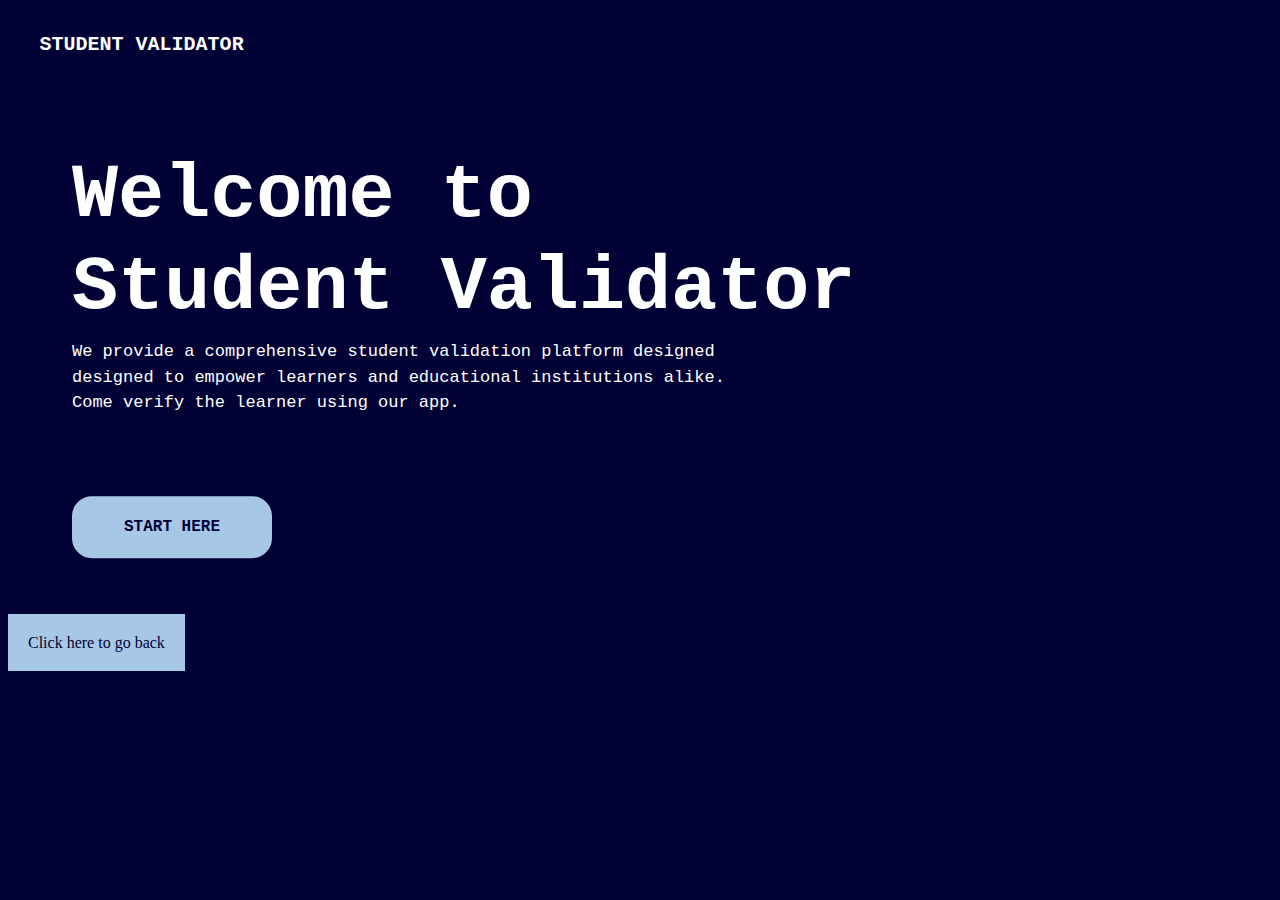
<file: STUDENT VALIDATOR/index.html>
<!DOCTYPE html>
<html lang="en">
  <head>
    <meta charset="UTF-8" />
    <meta name="viewport" content="width=device-width, initial-scale=1.0" />
    <meta http-equiv="X-UA-Compatible" content="ie=edge" />
    <title>Welcome! | Student Validator</title>
    <link rel="stylesheet" href="main.css" />
  </head>
  <body style="overflow-x: hidden">
    <div class="navbar">
      <a href="index.html"><h3>STUDENT VALIDATOR</h3></a>
    </div>
    <br />
    <div class="content">
      <h1 style="margin-bottom: 60px">
        <span
          >Welcome to <br />
          Student Validator</span
        ><br />
      </h1>
      <br />
      <p style="line-height: 1.5">
        We provide a comprehensive student validation platform designed<br />
        designed to empower learners and educational institutions alike.<br />
        Come verify the learner using our app.<br />
      </p>
      <br />
      <div class="b">
        <button type="button">
          <a href="validate.html">Start Here</a>
        </button>
      </div>
      <a
        href="../projects.html"
        style="
          font-family: metropolis;
          text-decoration: none;
          color: rgb(1, 1, 53);
          background-color: #a7c7e7;
          width: 20px;
          padding: 20px;
        "
      >
        Click here to go back
      </a>
    </div>
  </body>
</html>
</file>
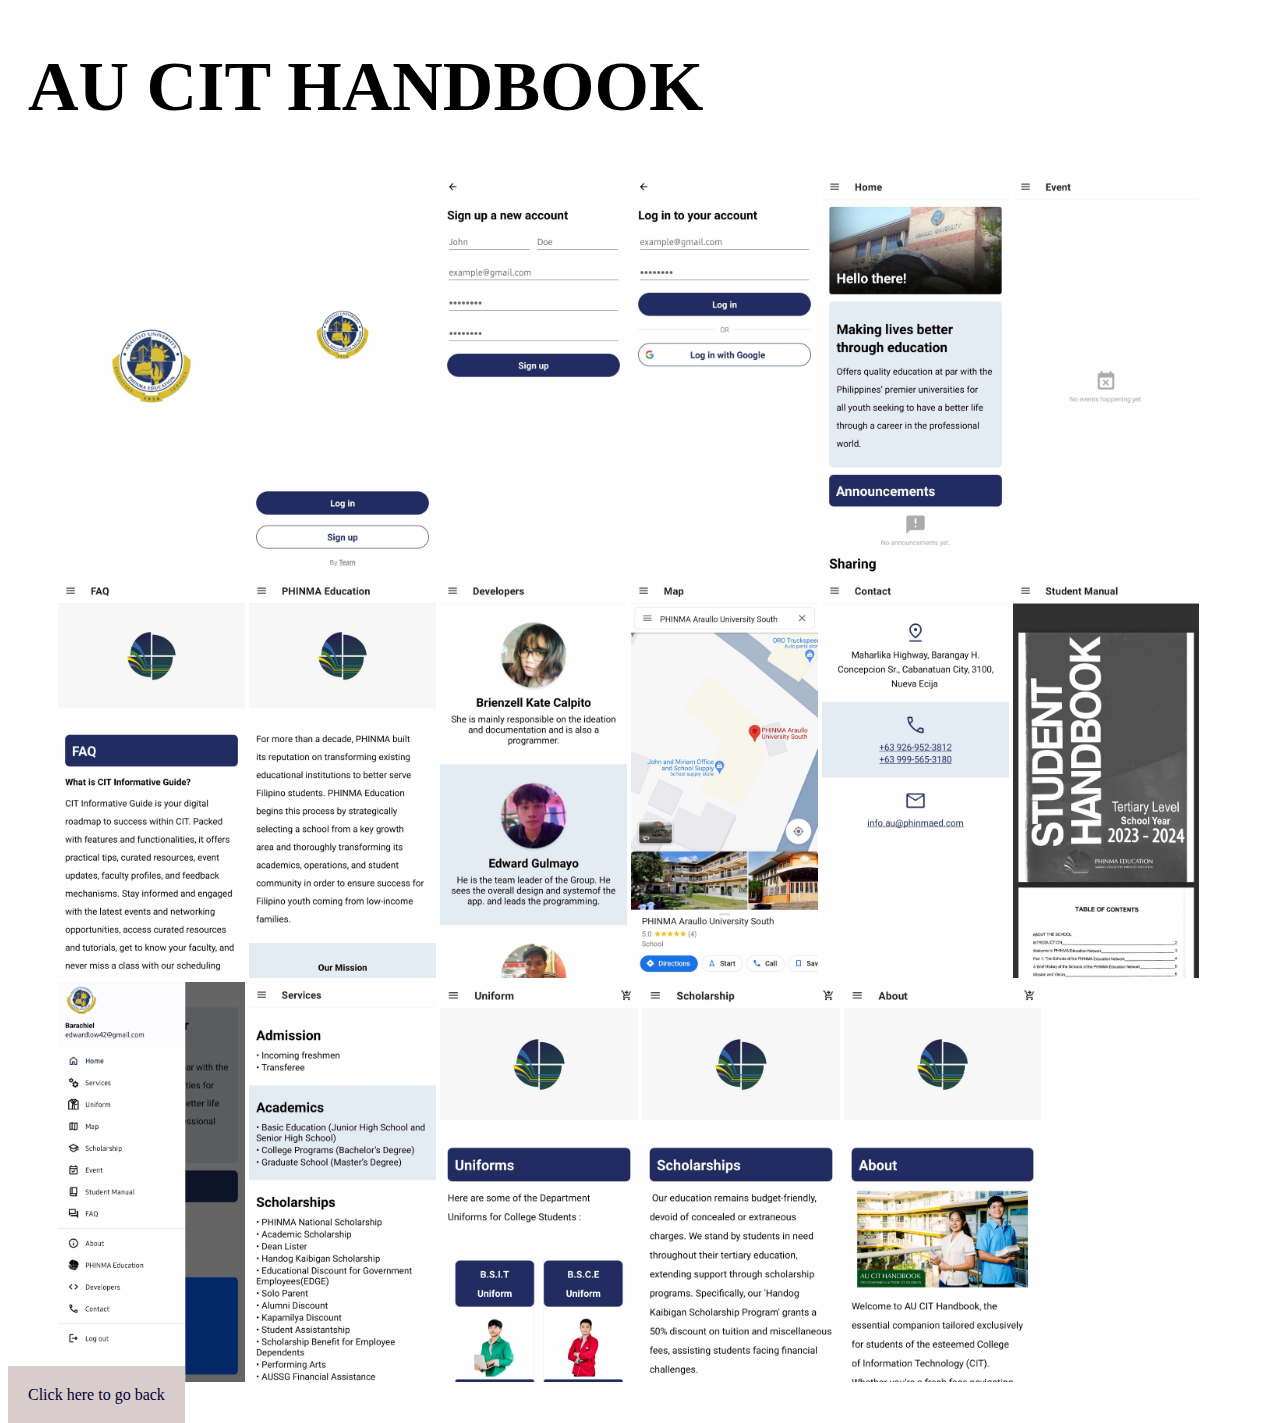
<file: AU CIT HANDBOOK/indexCIT.html>
<!DOCTYPE html>
<html lang="en">
  <head>
    <meta charset="UTF-8" />
    <meta name="viewport" content="width=device-width, initial-scale=1.0" />
    <title>Document</title>
  </head>
  <body>
    <h1
      style="
        font-family: metropolis;
        font-size: 70px;
        font-weight: bold;
        margin-left: 20px;
      "
    >
      AU CIT HANDBOOK
    </h1>
    <div class="body" style="align-items: center; margin-left: 50px">
      <img src="5.jpg" height="400px" width="auto" />
      <img src="1.jpg" height="400px" width="auto" />
      <img src="2.jpg" height="400px" width="auto" />
      <img src="3.jpg" height="400px" width="auto" />
      <img src="4.jpg" height="400px" width="auto" />
      <img src="6.jpg" height="400px" width="auto" />
      <img src="7.jpg" height="400px" width="auto" />
      <img src="8.jpg" height="400px" width="auto" />
      <img src="9.jpg" height="400px" width="auto" />
      <img src="10.jpg" height="400px" width="auto" />
      <img src="11.jpg" height="400px" width="auto" />
      <img src="12.jpg" height="400px" width="auto" />
      <img src="13.jpg" height="400px" width="auto" />
      <img src="14.jpg" height="400px" width="auto" />
      <img src="15.jpg" height="400px" width="auto" />
      <img src="16.jpg" height="400px" width="auto" />
      <img src="17.jpg" height="400px" width="auto" />
    </div>

    <a
      href="../projects.html"
      style="
        font-family: metropolis;
        text-decoration: none;
        color: rgb(1, 1, 53);
        background-color: #d9cccc;
        width: 20px;
        padding: 20px;
      "
    >
      Click here to go back
    </a>
  </body>
</html>
</file>
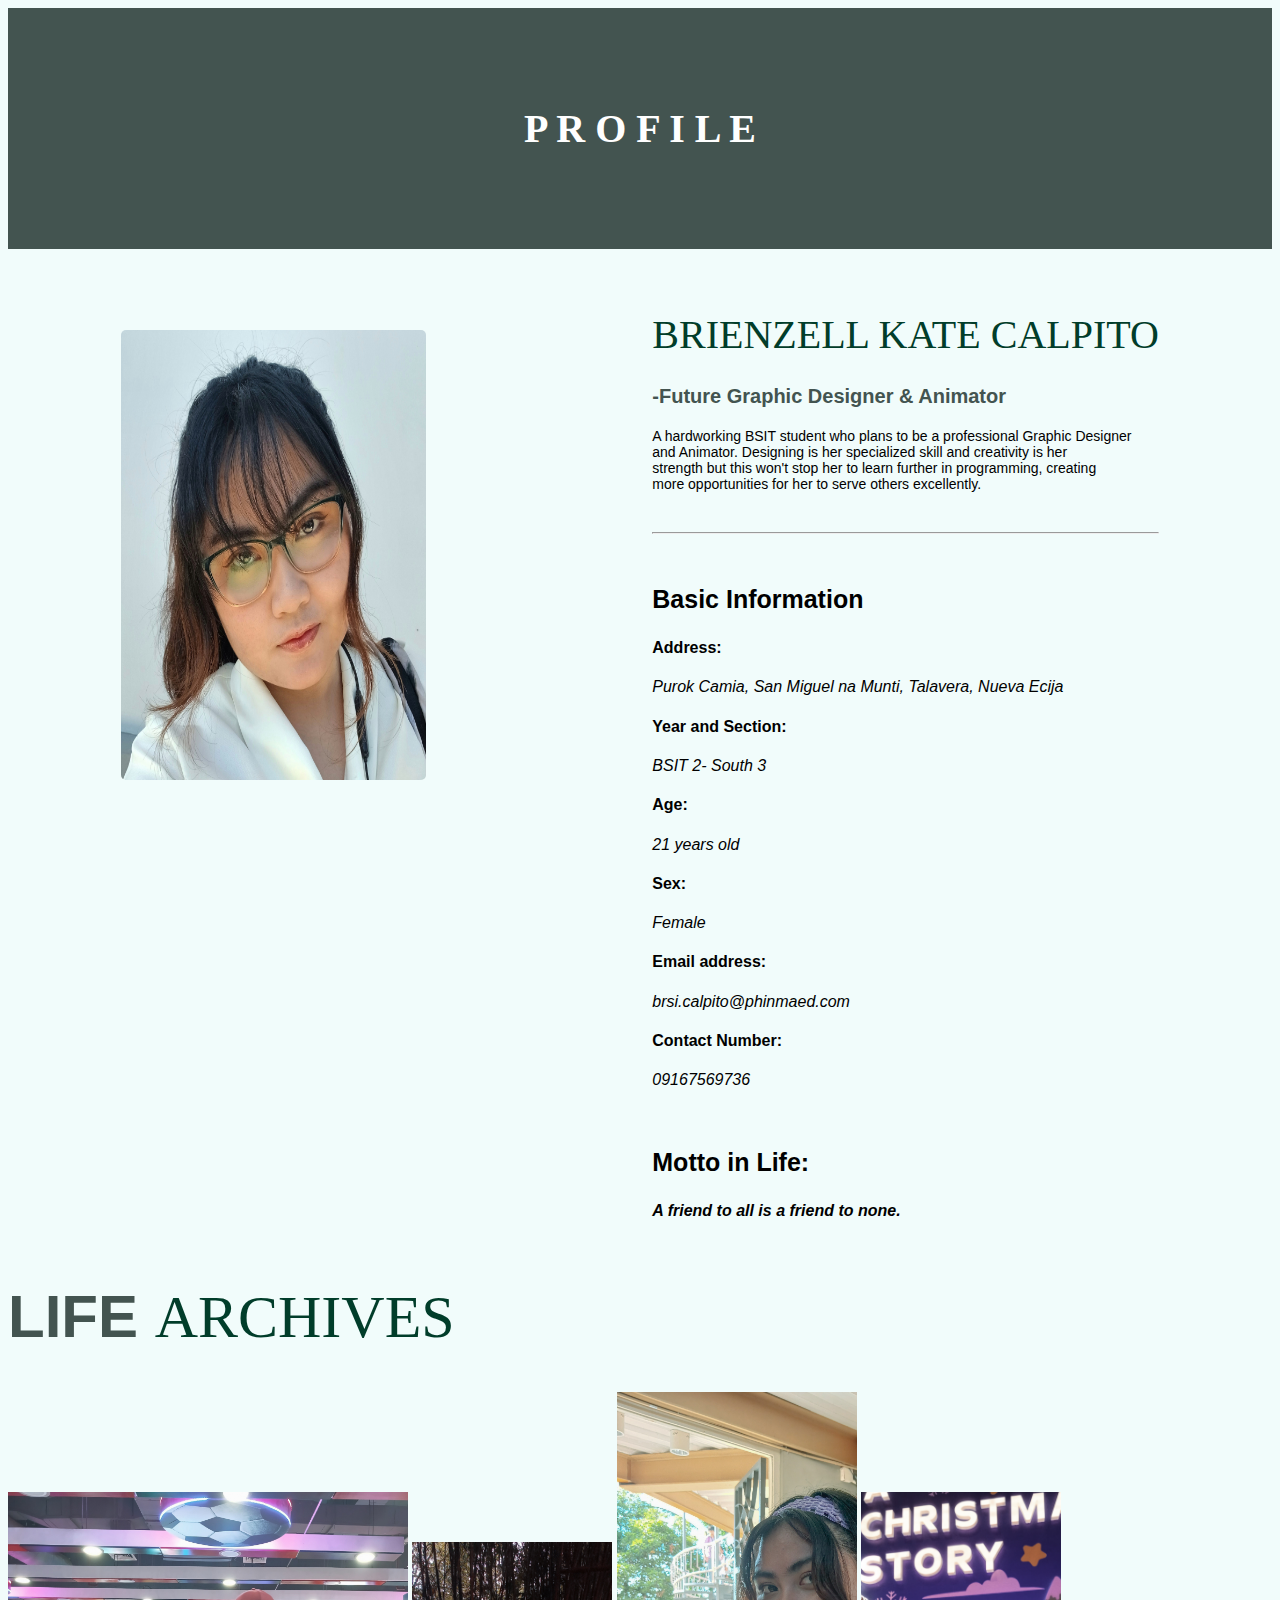
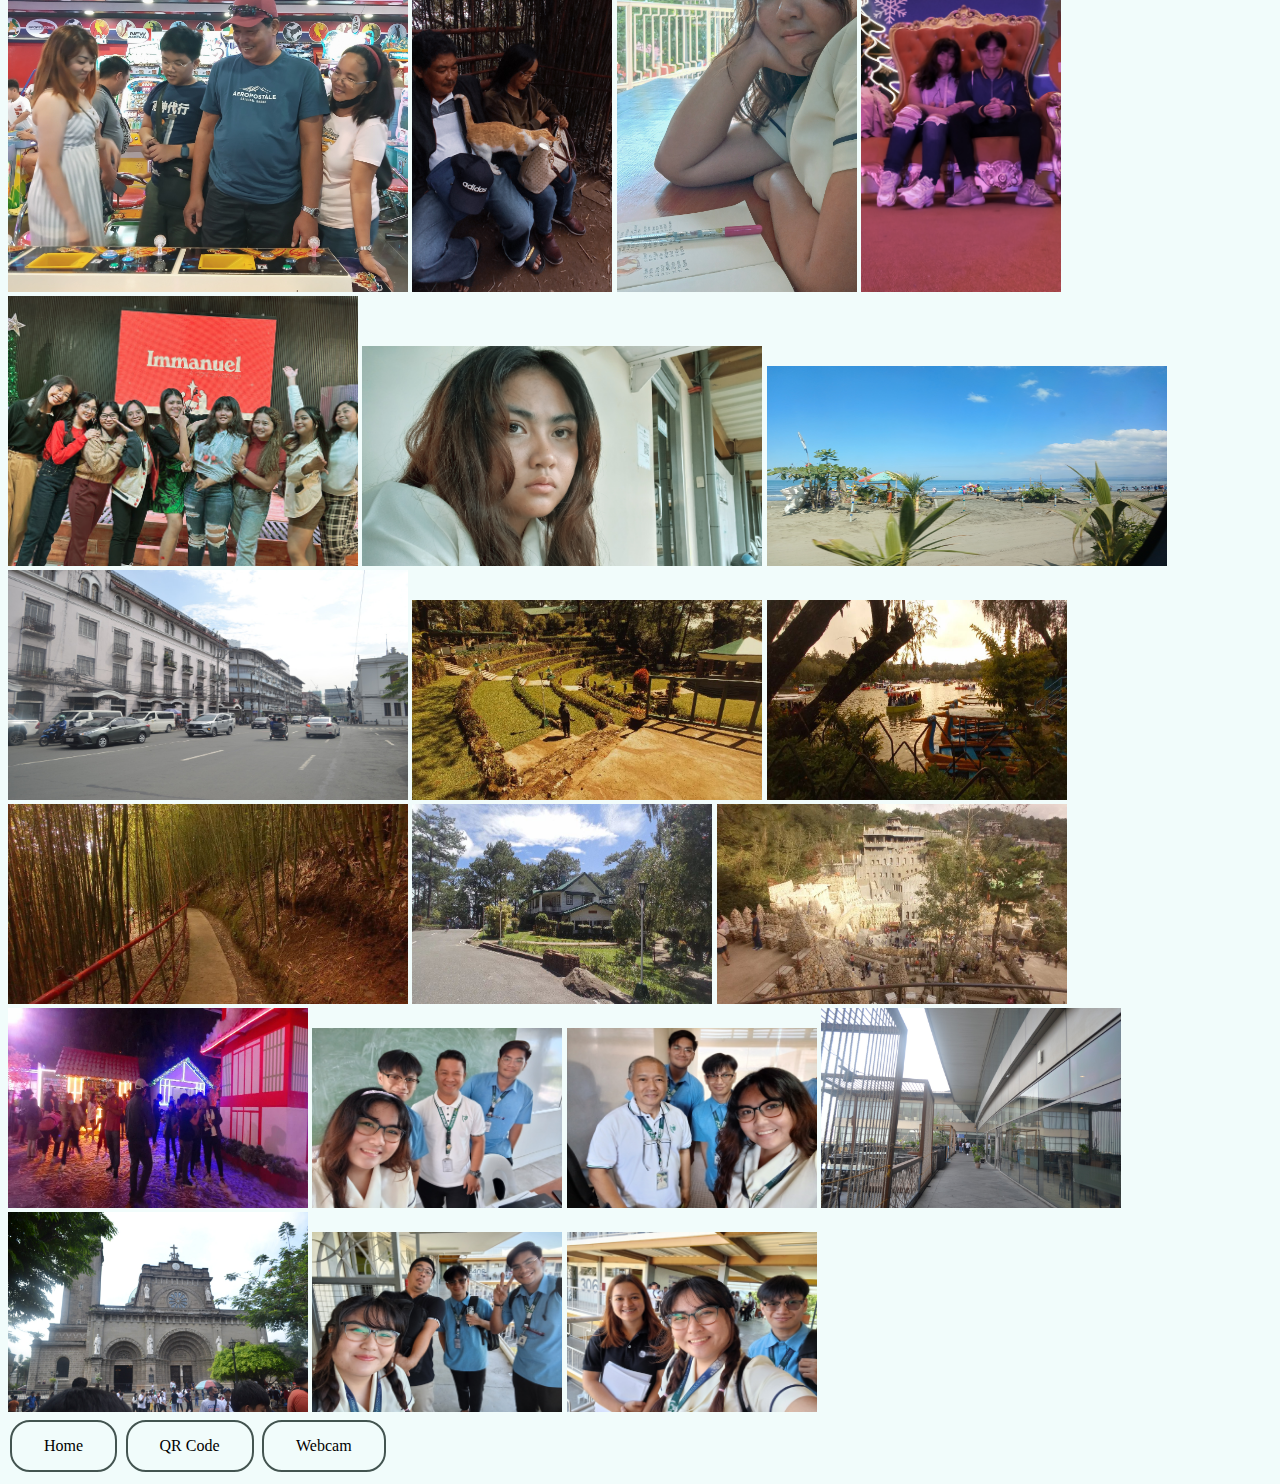
<file: HCI WEBCAM/exit.html>
<!DOCTYPE html>
<html lang="en">
<head>
    <meta charset="UTF-8">
    <meta name="viewport" content="width=device-width, initial-scale=1.0">
    <link rel="stylesheet" href="style.css">
    <title>Document<!DOCTYPE html>
        <html>
          <head>
            <title>Periodical Exam</title>
            <meta charset="UTF-8" />
            <meta name="viewport" content="width=device-width, initial-scale=1" />
          </head>
          <body style="background-color: #f1fcfb">
            <div class="header">
              <h1 >P R O F I L E</h1>
            </div>
            <br />
            <br />
          </body>
          <style>
            .header {
              padding: 70px;
              text-align: center;
              background: #435450;
              color: white;
            }
            .header h1 {
              font-family: Playfair Display;
              font-size: 40px;
            }
            .button {
            background: transparent;
            border: 2px solid #435450;
            border-radius: 20px;
            color: black;
            padding: 15px 32px;
            text-align: center;
            text-decoration: none;
            display: inline-block;
            font-family: Playfair Display;
            font-size: 16px;
            margin: 4px 2px;
            cursor: pointer;
          }
          </style>
        </html>
        </title>
</head>
<body>
  <div class="content">
    <img src="profile.jpeg" alt="Girl in a uniform" />
    <div class="Text">
      <h1>BRIENZELL KATE CALPITO</h1>
      <h3 style="font-size: 20px; color: #435450;" >-Future Graphic Designer & Animator</h3>
      <p style="font-size: 14px">
        A hardworking BSIT student who plans to be a professional Graphic
        Designer<br />
        and Animator. Designing is her specialized skill and creativity is her
        <br />
        strength but this won't stop her to learn further in programming,
        creating<br />
        more opportunities for her to serve others excellently.
      </p>
      <br />

      <hr />

      <br />
      <h3>Basic Information</h3>
      <h4>Address: </h4>
      <p><i>Purok Camia, San Miguel na Munti, Talavera, Nueva Ecija</i></p>
      <h4>Year and Section: </h4>
      <p><i>BSIT 2- South 3</i></p>
      <h4>Age: </h4>
      <p><i>21 years old</i></p>
      <h4>Sex: </h4>
      <p><i>Female</i></p>
      <h4>Email address: </h4>
      <p><i>brsi.calpito@phinmaed.com</i></p>
      <h4>Contact Number: </h4>
      <p><i>09167569736</i></p>
      <br />
      <h3>Motto in Life:</h3>
      <h4>
        <i>
        A friend to all is a friend to none.
      </i>
    </h4>
    </div>
  </div>
  </div>
  <div class="gallery">
    <div class="Header">
      <h1 style="font-family: Helvetica; font-size: 60px; color: #435450; font-weight: bolder;">LIFE
      <span style="font-family: Playfair Display; font-size: 60px; color: rgb(1, 61, 42); font-weight: lighter;">ARCHIVES</span></h1>
    </div>
    <div class="box">
      <div class="pics">
        <img src="1.jpg" style="width: 400px; height: 400px" />
        <img src="7.jpg" style="width: 200px; height: 350px" />
        <img src="4.jpg" style="width: 300x; height: 500px" />
        <img src="5.jpg" style="width: 200px; height: 400px" />
        <img src="9.jpg" style="width: 350px; height: 270px" />
        <img src="3.jpg" style="width: 400px; height: 220px" />
        <img src="2.jpg" style="width: 400px; height: 200px" />
        <img src="6.jpg" style="width: 400px; height: 230px" />
        <img src="8.jpg" style="width: 350px; height: 200px" />
        <img src="11.jpg" style="width: 300px; height: 200px" />
        <img src="12.jpg" style="width: 400px; height: 200px" />
        <img src="10.jpg" style="width: 300px; height: 200px" />
        <img src="13.jpg" style="width: 350px; height: 200px" />
        <img src="14.jpg" style="width: 300px; height: 200px" />
        <img src="15.jpg" style="width: 250px; height: 180px" />
        <img src="16.jpg" style="width: 250px; height: 180px" />
        <img src="17.jpg" style="width: 300px; height: 200px" />
        <img src="18.jpg" style="width: 300px; height: 200px" />
        <img src="19.jpg" style="width: 250px; height: 180px" />
        <img src="20.jpg" style="width: 250px; height: 180px" />
      </div>
    </div>

  </div>

    <div id="btn1">
        <a href="homepage.html" class="button">Home</a>
        <a href="qrCode.html" class="button">QR Code</a>
        <a href="webcam.html" class="button">Webcam</a>
      </div>

</body>
</html>
</file>
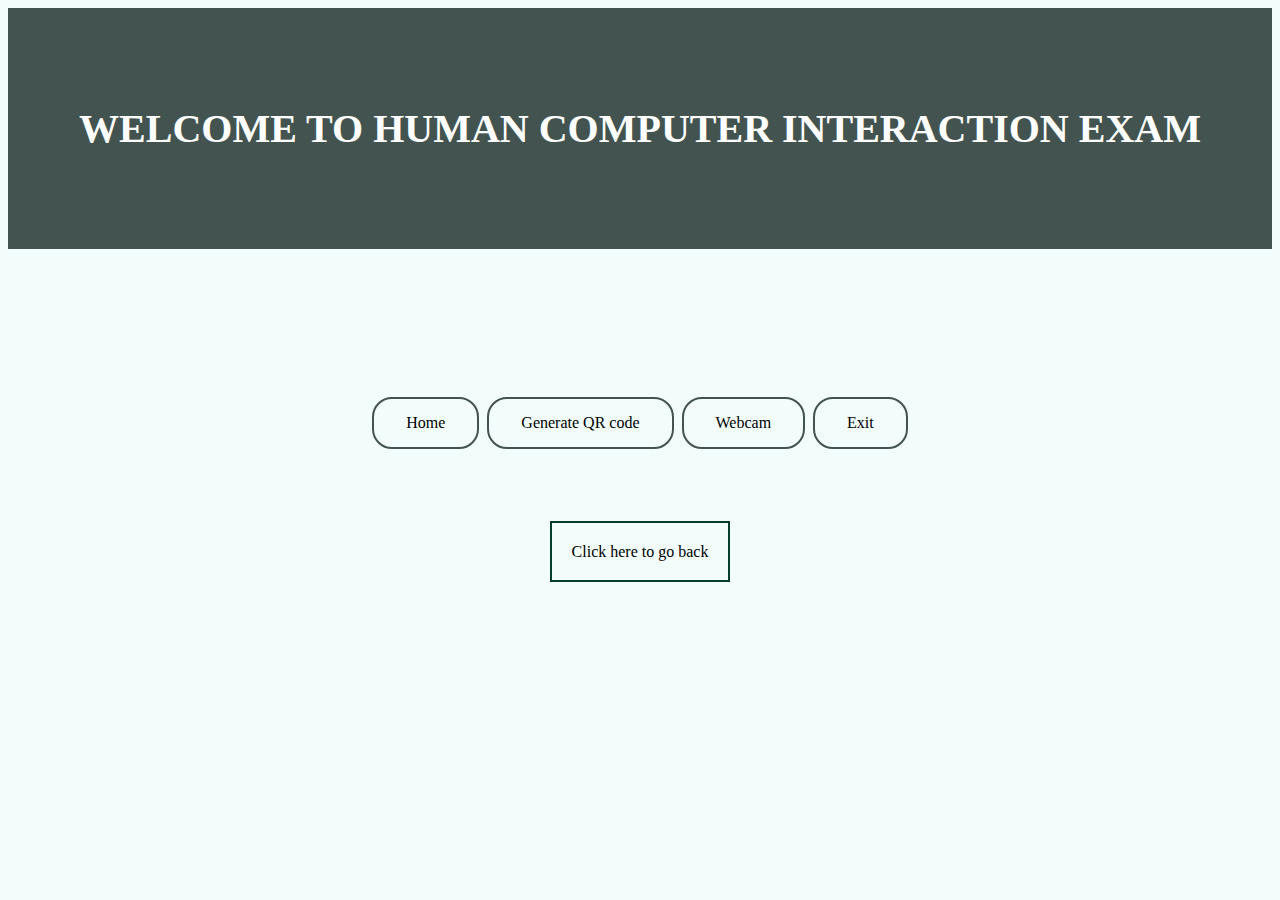
<file: HCI WEBCAM/homepage.html>
<!DOCTYPE html>
<html>
  <head>
    <title>Periodical Exam</title>
    <meta charset="UTF-8" />
    <meta name="viewport" content="width=device-width, initial-scale=1" />
  </head>
  <body style="background-color: #f1fcfb">
    <div class="header">
      <h1>WELCOME TO HUMAN COMPUTER INTERACTION EXAM</h1>
    </div>
    <br />
    <br />
    <br />
    <br />
    <br />
    <br />
    <br />
    <br />
    <center>
      <div id="btn1">
        <a href="homepage.html" class="button">Home</a>
        <a href="qrcode.html" class="button">Generate QR code</a>
        <a href="webcam.html" class="button">Webcam</a>
        <a href="exit.html" class="button">Exit</a>
        <br />
        <br />
        <br />
        <br />
        <br />
        <br />
        <a
          href="../projects.html"
          style="
            justify-content: left;
            font-family: metropolis;
            color: black;
            text-decoration: none;
            border: solid 2px;
            border-color: rgb(1, 61, 42);
            width: 20px;
            padding: 20px;
            transform: translateX(-100%);
          "
        >
          Click here to go back
        </a>
      </div>
    </center>
  </body>
  <style>
    .header {
      padding: 70px;
      text-align: center;
      background: #435450;
      color: white;
    }
    .header h1 {
      font-size: 40px;
      font-family: Playfair Display;
    }
    .button {
      background: transparent;
      border: 2px solid #435450;
      border-radius: 20px;
      color: black;
      padding: 15px 32px;
      text-align: center;
      text-decoration: none;
      display: inline-block;
      font-family: Playfair Display;
      font-size: 16px;
      margin: 4px 2px;
      cursor: pointer;
    }
  </style>
</html>
</file>
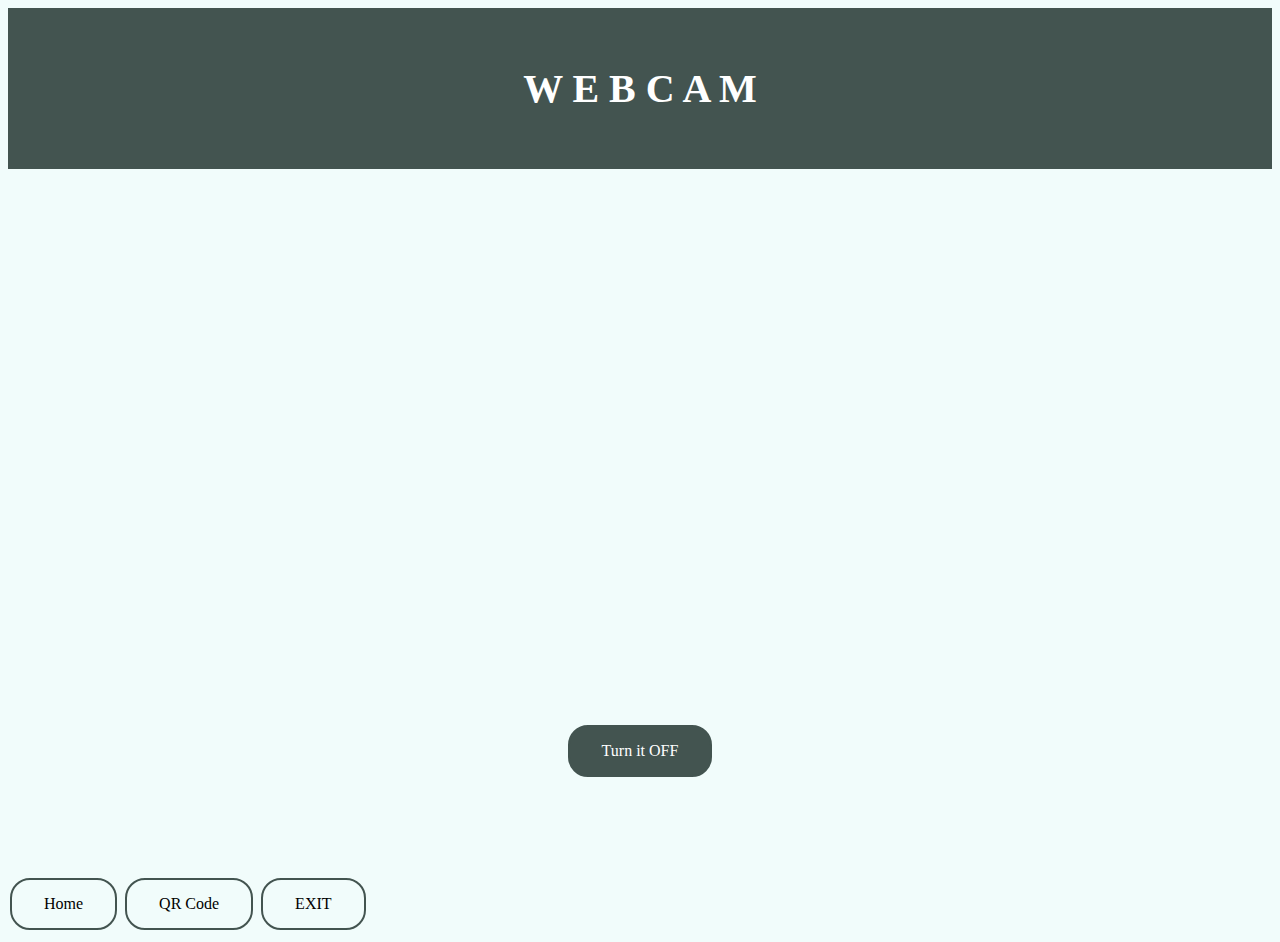
<file: HCI WEBCAM/webcam.html>
<html>
  <head>
    <title>Webcam</title>
    <meta charset="UTF-8" />
    <meta name="viewport" content="width=device-width, initial-scale=1" />
  </head>
  <body style="background-color: #f1fcfb; font-family: cursive">
    <div class="header"><h1>W E B C A M</h1></div>
    <br />
    <br />
    <center><video id="webcam" width="640" height="480"></video></center>
    <center>
      <br />
      <br />
      <button class="button" onclick="off_cam()" style="background-color: #435450; color: white;">Turn it OFF</button>
    </center>
    <center><h1 id="webcamoff"></h1></center>
    <script>
      if (navigator.mediaDevices && navigator.mediaDevices.getUserMedia) {
        navigator.mediaDevices
          .getUserMedia({ video: true })
          .then(function (stream) {
            var webcam = document.getElementById("webcam");
            webcam.srcObject = stream;
            webcam.play();
          });
      }
    </script>
    <script>
      function off_cam() {
        window.alert("Are you sure you want to turn it off?");
        var stream = document.getElementById("webcam").srcObject;
        stream.getTracks().forEach(function (track) {
          track.stop();
        });
        document.getElementById("webcam").srcObject = null;
        var msg = "Your cam is already turn off!";
        document.getElementById("webcamoff").innerHTML = msg;
      }
    </script>

    <br />
    <br />
    <br />
    <br />
    <div id="btn1">
      <a href="homepage.html" class="button">Home</a>
      <a href="qrcode.html" class="button">QR Code</a>
      <a href="exit.html" class="button">EXIT</a>
    </div>
  </body>

  <style>
    .header {
      padding: 30px;
      text-align: center;
      background: #435450;
      color: white;
    }
    .header h1 {
      font-size: 40px;
      font-family: Playfair Display;
    }
    .button {
      background: transparent;
      border: 2px solid #435450;
      border-radius: 20px;
      color: black;
      padding: 15px 32px;
      text-align: center;
      text-decoration: none;
      display: inline-block;
      font-family: Playfair Display;
      font-size: 16px;
      margin: 4px 2px;
      cursor: pointer;
    }
  </style>
</html>
</file>
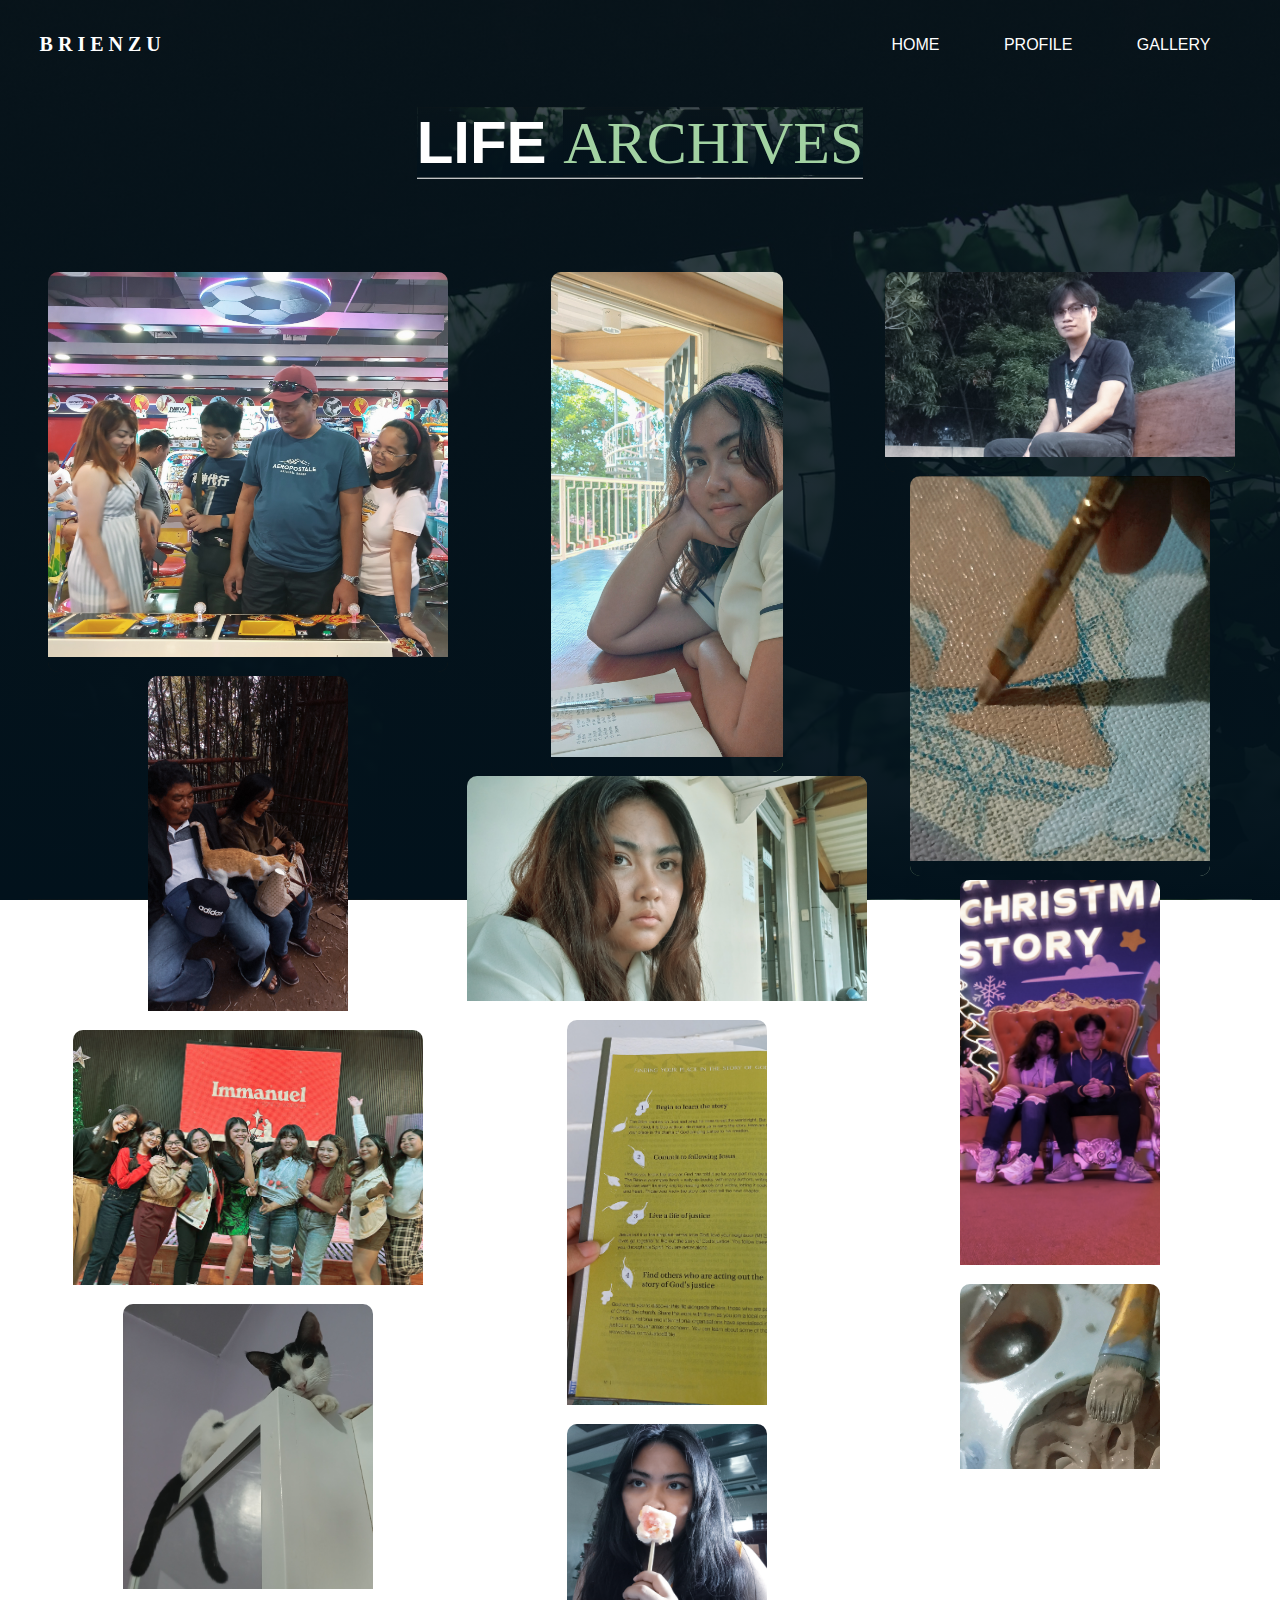
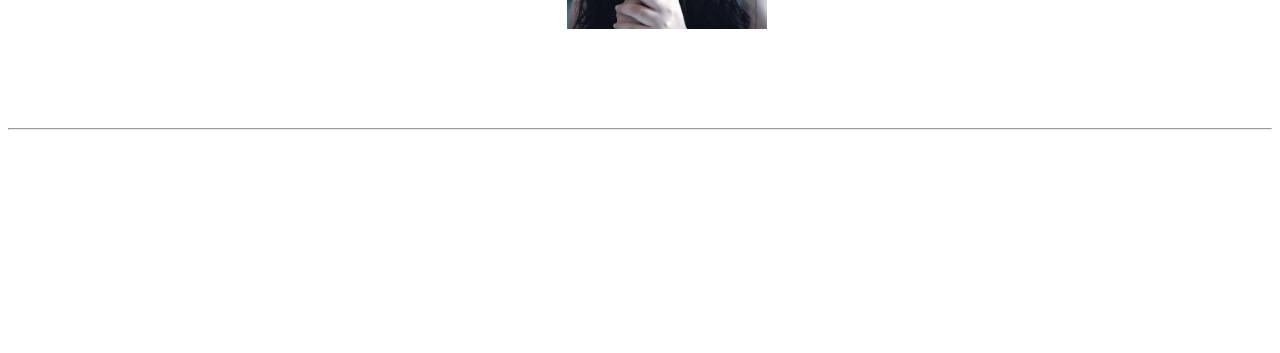
<file: PERSONAL WEBSITE/gallery.html>
<!DOCTYPE html>
<html lang="en">
  <head>
    <meta charset="UTF-8" />
    <meta name="viewport" content="width=device-width, initial-scale=1.0" />
    <title>Profile</title>
    <link rel="stylesheet" href="other.css" />
  </head>
  <body>
    <div class="navbar">
      <h3>B R I E N Z U</h3>
      <ul>
        <li><a href="indexPW.html">Home</a></li>
        <li><a href="profile.html">Profile</a></li>
        <li><a href="gallery.html">Gallery</a></li>
      </ul>
    </div>
    <div class="content2">
      <div class="Header">
        <h1 style="font-family: Helvetica; font-size: 60px; color: white; font-weight: bolder;">LIFE
        <span style="font-family: Playfair Display; font-size: 60px; color: rgb(162, 210, 162); font-weight: lighter;">ARCHIVES</span></h1>
      </div>
      <div class="box">
        <div class="family">
          <img src="1.jpg" style="width: 400px; height: 400px" />
          <img src="7.jpg" style="width: 200px; height: 350px" />
          <img src="9.jpg" style="width: 350px; height: 270px" />
          <img src="12.jpg" style="width: 250px; height: 300px" />
        </div>
        <div class="me">
          <img src="4.jpg" style="width: 300x; height: 500px" />
          <img src="3.jpg" style="width: 400px; height: 240px" />
          <img src="2.jpg" style="width: 200px; height: 400px" />
          <img src="6.jpg" style="width: 200px; height: 220px" />
        </div>
        <div class="edart">
          <img src="8.jpg" style="width: 350px; height: 200px" />
          <img src="11.jpg" style="width: 300px; height: 400px" />
          <img src="5.jpg" style="width: 200px; height: 400px" />
          <img src="10.jpg" style="width: 200px; height: 200px" />
        </div>
      </div>

    </div>
    <br>
    <br>
    <br>
    <br>    

    <hr>

    <h1 style="font-family: Playfair Display; color: white; font-size: 40px; text-align: center;">ENDS HERE</h2>
    <p style="font-family: Helvetica; color: white; font-size: 14px; text-align: center; ">
      Above are the pictures that sum up my life.<br>
      It includes photos of my devotion to God then about myself, my family,<br>
      my church-family, my pet, my hobby and my partner.<br>
      They are the reason why my life has many variant of flavors.
    </p>

    <br>
    <br>
    </div>
  </body>
</html>
</file>
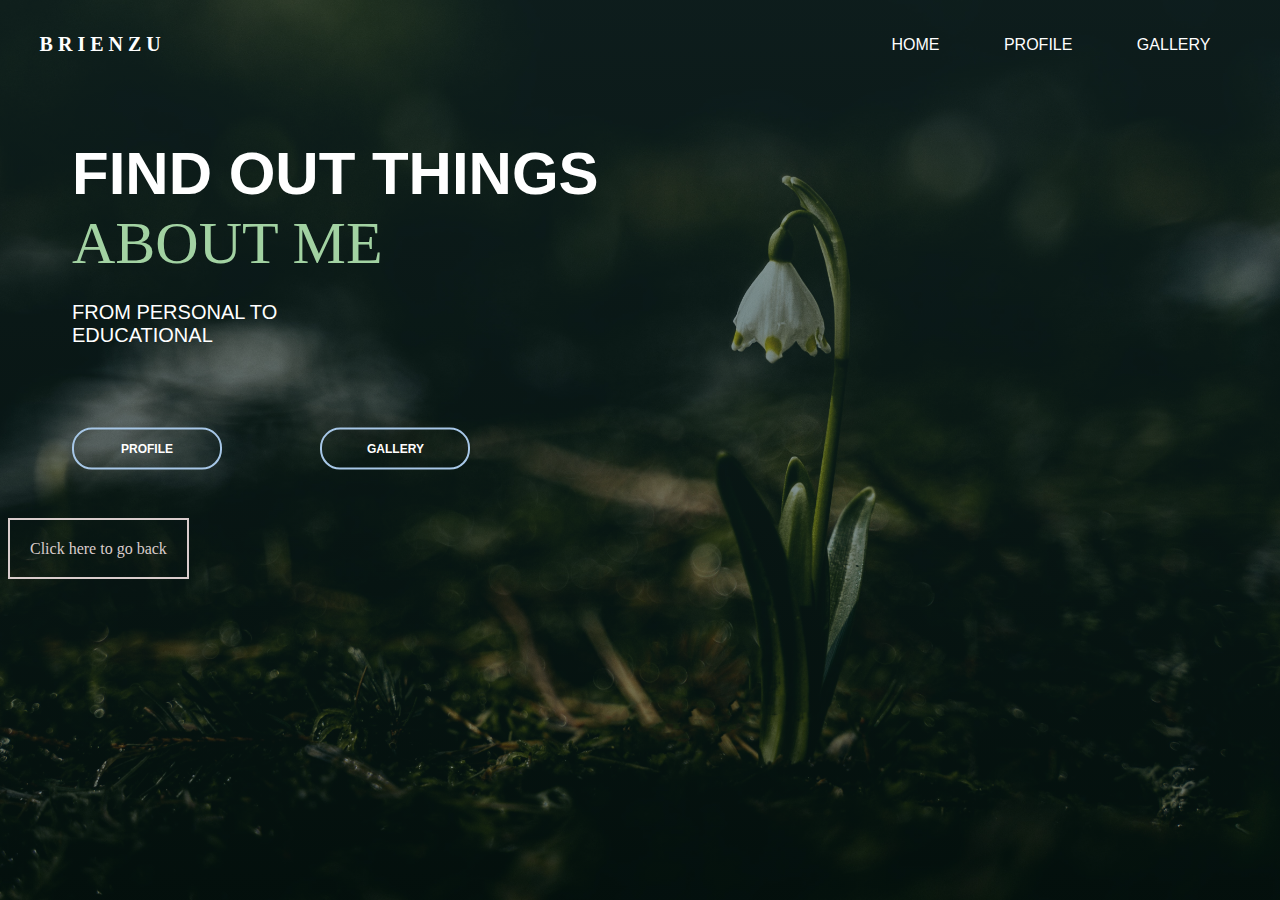
<file: PERSONAL WEBSITE/indexPW.html>
<!DOCTYPE html>
<html lang="en">
  <head>
    <meta charset="UTF-8" />
    <meta name="viewport" content="width=device-width, initial-scale=1.0" />
    <title>Document</title>
    <link rel="stylesheet" href="style.css" />
  </head>
  <body>
      <div class="navbar">
        <h3>B R I E N Z U</h3>
        <ul>
          <li><a href="indexPW.html">Home</a></li>
          <li><a href="profile.html">Profile</a></li>
          <li><a href="gallery.html">Gallery</a></li>
        </ul>
      </div>
      <br>
      <div class="content">
        <h1>
          <span>FIND OUT THINGS</span><br>
          <span style="font-family:Playfair Display; color: rgb(162, 210, 162); font-weight: lighter;">ABOUT ME</span><br>
        </h1>
        <br>
        <p>
          FROM PERSONAL TO<br>
          EDUCATIONAL<br>
        </p>
        <br>
        <br>
        <div class="b">
          <button type="button"><a href="profile.html">Profile</a></button>
          <button type="button1"><a href="gallery.html">Gallery</a></button>
        </div>
        <a
      href="../projects.html"
      style="
        font-family: metropolis;
        color: #d9cccc;
        text-decoration: none;
        border: solid 2px;
        border-color: #d9cccc;
        width: 20px;
        padding: 20px;
      "
    >
      Click here to go back
    </a>
      </div>
    </div>
  </body>
</html>
</file>
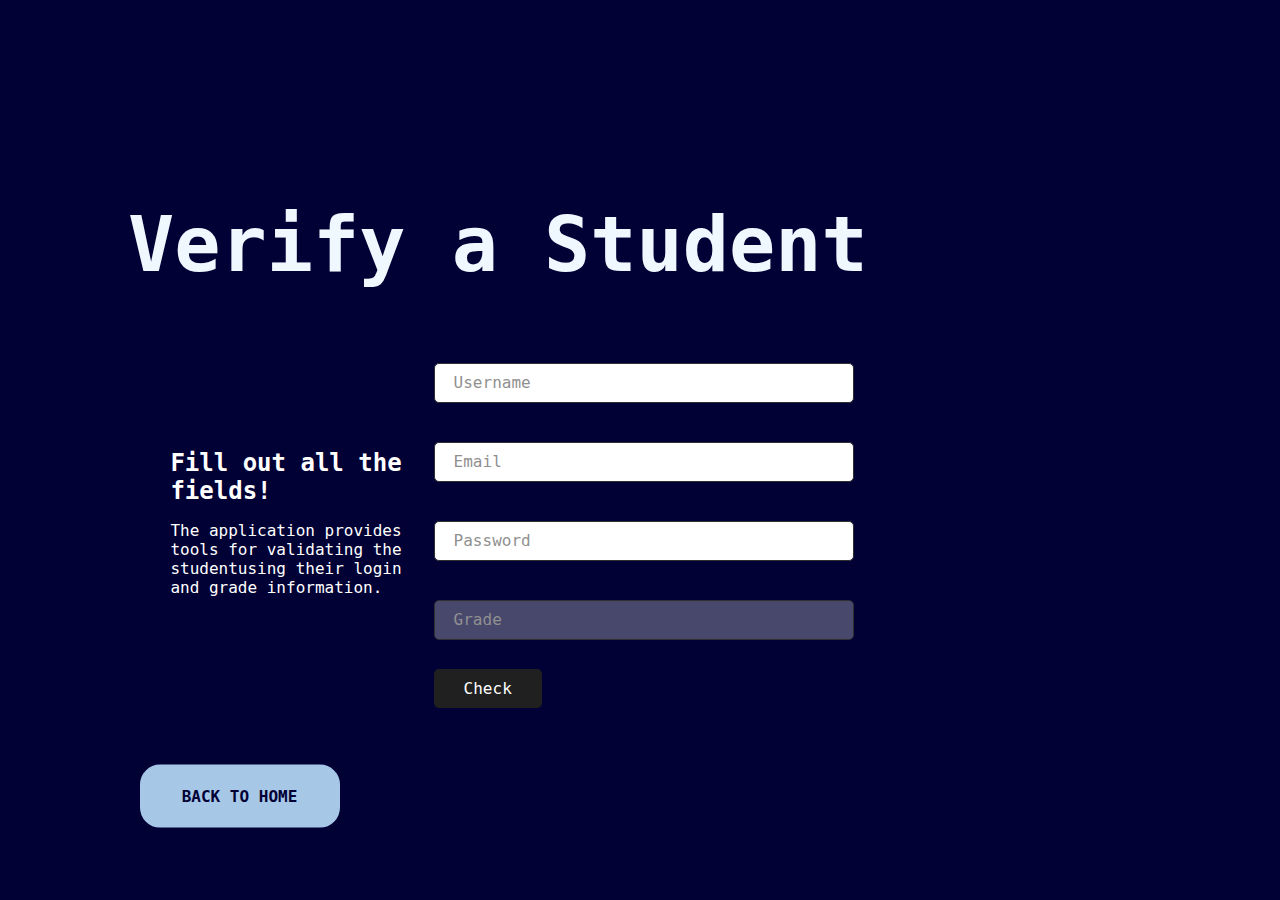
<file: STUDENT VALIDATOR/validate.html>
<!DOCTYPE html>
<html lang="en">
   <head>
      <meta charset="UTF-8" />
      <meta name="viewport" content="width=device-width, initial-scale=1.0" />
      <meta http-equiv="X-UA-Compatible" content="ie=edge" />
      <title>Verify A Student | Student Validator</title>
      <link rel="stylesheet" href="style.css" />
      <script src="validator.js" defer></script>
   </head>
   <body>
      <body>
         <h1>Verify a Student</h1>
         <div class="container">
            <div class="cta-form">
               <h2 style="color: white">
                  Fill out all the<br />
                  fields!
               </h2>
               <p style="color: white">
                  The application provides tools for validating the studentusing
                  their login and grade information.
               </p>
            </div>

            <form action="#" method="POST" class="form">
               <input
                  name="username"
                  type="text"
                  placeholder="Username"
                  class="form__input"
                  required
                  id="username"
                  pattern="^[a-zA-Z_]+$"
               />
               <label for="username" class="form__label">Username</label>

               <input
                  name="email"
                  type="email"
                  placeholder="Email"
                  class="form__input"
                  required
                  id="email"
               />
               <label for="email" class="form__label">Email</label>

               <input
                  name="password"
                  type="password"
                  placeholder="Password"
                  class="form__input"
                  id="password"
                  required
                  id="password"
               />
               <label for="password" class="form__label">Password</label>

               <input
                  name="grade"
                  type="number"
                  min="0"
                  max="100"
                  step="0.1"
                  placeholder="Grade"
                  class="form__input"
                  id="grade"
                  required
                  disabled
               />
               <label for="grade" class="form__label">Grade</label>

               <input
                  id="submit-btn"
                  type="submit"
                  value="Check"
                  style="
                     all: unset;
                     border-radius: 5px;
                     padding: 10px 30px;
                     background-color: rgb(32, 32, 32);
                     color: white;
                     font-size: 16px;
                     cursor: pointer;
                  "
                  required
               />
            </form>
         </div>
         <div class="b">
            <button type="button"><a href="index.html">Back to Home</a></button>
         </div>
      </body>
   </body>
</html>
</file>
<file: STUDENT VALIDATOR/main.css>
* {
   font-family: monospace;
   background-color: rgb(1, 1, 53);
   background-attachment: fixed;
   background-size: cover;
   background-position: center;
}

.navbar {
   width: 95%;
   margin: auto;
   padding: 5px 0;
   display: flex;
   align-items: center;
   justify-content: space-between;
}

.navbar h3 {
   font-family: monospace;
   font-size: 20px;
   text-decoration: none;
   color: white;
   text-align: center;
}

.navbar a {
   text-decoration: none;
}

.content {
   color: white;
   width: 100%;
   position: absolute;
   text-align: left;
}

.content h1 {
   font-family: Playfair Display;
   font-weight: bold;
   font-size: clamp(1rem, 6vw, 10rem);
   background: transparent;
   margin-left: 5%;
}

.content p {
   text-align: left;
   font-size: 17px;
   font-weight: lighter;
   color: white;
   transform: translateY(-110%);
   background: transparent;
   margin-left: 5%;
}

.b button {
   font-size: 16px;
   width: 200px;
   padding: 20px 0;
   text-align: center;
   margin: 20px 30px;
   border-radius: 20px;
   font-weight: bold;
   background-color: #a7c7e7;
   border: 2px solid #a7c7e7;
   transform: translateY(-90%);
   margin-left: 5%;
}

.b button a {
   font-family: monospace;
   text-transform: uppercase;
   text-decoration: none;
   color: rgb(1, 1, 53);
   background: transparent;
}
</file>
<file: HCI WEBCAM/style.css>
*{
    font-family: Helvetica;
    background-attachment: fixed;
    background-size: cover;
    background-position: center;
    box-sizing: border-box ;
    
}

.navbar{
    width: 95%;
    margin: auto;
    padding: 5px 0 ;
    display: flex;
    align-items: center;
    justify-content: space-between;
 }

 .navbar h3{
    font-family: Playfair Display;
    font-size:20px ;
    text-decoration:none;
    color: rgb(35, 45, 38);
    text-align: center; 
     
 }

 .navbar ul li{
    list-style: none;
    display: inline-block;
    margin: 0 30px;
    position: relative;
 }

 .navbar ul li a{
    text-decoration: none;
    color: white;
    text-transform: uppercase;
 }

 .navbar ul li::after{
   content: '';
   height: 3px;
   width: 0;
   background: rgb(162, 210, 162);
   position: absolute;
   left: 0;
   bottom: -10px;
   transition: 0.5s;
 }

 .navbar ul li:hover::after{
   width: 100%;
 }

 .content {
   display: flex;
   flex-wrap: wrap;
   justify-content: space-around;
   
   
 }

 .content img {
   height: 450px;
   width: 305px;
   max-width: 100%;
   transform: translateY(10%);
   align-items: center;
   border-radius: 5px;
 }

 .content .Text{
   color: rgb(0, 0, 0);
 }

 .content .Text h1{
   font-size: 40px;
   font-family: Playfair Display;
   font-weight: normal;
   color: rgb(1, 61, 42);
 }

 .content .Text h3{
   font-size: 25px;
   font-family: Helvetica;
 }

 
 .content2{
   display: flex;
   flex-direction: column;
   justify-content:center;
   align-items: center;
   text-align: center;
   margin: 40px 20px 0px 20px;
 }

 
 .content2 .Header h1{
   transform: translateY(-75%);
   border-bottom: 1px solid rgb(1, 61, 42) ;
 }


.content2 .box{
   display: flex;
   justify-content: center;
   

 }

 .content .box .pics{
   display: flex;
   flex-direction: column;
   width: 32.5%;
 }

 .content2 .box .pics img{
   width: 100%;
   padding-bottom: 15px;
   border-radius: 10px;
 }
</file>
<file: PERSONAL WEBSITE/other.css>
*{
    font-family: Helvetica;
    background-image:linear-gradient(rgba(2, 18, 28, 0.75), rgba(2, 18, 28, 1)), url(bg2.jpg) ;
    background-attachment: fixed;
    background-size: cover;
    background-position: center;
    box-sizing: border-box ;
    
}

.navbar{
    width: 95%;
    margin: auto;
    padding: 5px 0 ;
    display: flex;
    align-items: center;
    justify-content: space-between;
 }

 .navbar h3{
    font-family: Playfair Display;
    font-size:20px ;
    text-decoration:none;
    color: white;
    text-align: center; 
     
 }

 .navbar ul li{
    list-style: none;
    display: inline-block;
    margin: 0 30px;
    position: relative;
 }

 .navbar ul li a{
    text-decoration: none;
    color: white;
    text-transform: uppercase;
 }

 .navbar ul li::after{
   content: '';
   height: 3px;
   width: 0;
   background: rgb(162, 210, 162);
   position: absolute;
   left: 0;
   bottom: -10px;
   transition: 0.5s;
 }

 .navbar ul li:hover::after{
   width: 100%;
 }

 .content {
   display: flex;
   flex-wrap: wrap;
   justify-content: space-around;
   
   
 }

 .content img {
   height: 400px;
   width: 300px;
   max-width: 100%;
   transform: translateY(10%);
   align-items: center;
   border-radius: 5px;
 }

 .content .Text{
   color: white;
 }

 .content .Text h1{
   font-size: 45px;
   font-family: Playfair Display;
   font-weight: normal;
   color: rgb(162, 210, 162);
 }

 .content .Text h3{
   font-size: 25px;
   font-family: Helvetica;
 }

 
 .content2{
   display: flex;
   flex-direction: column;
   justify-content:center;
   align-items: center;
   text-align: center;
   margin: 40px 20px 0px 20px;
 }

 
 .content2 .Header h1{
   transform: translateY(-75%);
   border-bottom: 1px solid white ;
 }


.content2 .box{
   display: flex;
   flex-direction: row;
   justify-content: space-between;

 }

 .content .box .family{
   display: flex;
   flex-direction: column;
   width: 32.5%;
 }

 .content2 .box .family img{
   width: 100%;
   padding-bottom: 15px;
   border-radius: 10px;
 }

 .content .box .me{
   display: flex;
   flex-direction: column;
   width: 32.5%;
 }

 .content2 .box .me img{
   padding-bottom: 15px;
   border-radius: 10px;
 }

 .content .box .edart{
   display: flex;
   flex-direction: column;
   width: 32.5%;
 }

 .content2 .box .edart img{
   width: 100%;
   padding-bottom: 15px;
   border-radius: 10px;
 }
</file>
<file: PERSONAL WEBSITE/style.css>
*{
    font-family: Helvetica;
    background-image:linear-gradient(rgba(27, 57, 56, 0.5), rgba(7, 31, 25, 0.5)), url(bg.jpg);
    background-attachment: fixed;
    background-size: cover;
    background-position: center;
    
}


 .navbar{
    width: 95%;
    margin: auto;
    padding: 5px 0 ;
    display: flex;
    align-items: center;
    justify-content: space-between;
 }

 .navbar h3 {
    font-family: Playfair Display;
    font-size:20px ;
    text-decoration:none;
    color: white;
    text-align: center; 
     
 }

 .navbar ul li{
    list-style: none;
    display: inline-block;
    margin: 0 30px;
    position: relative;
 }

 .navbar ul li a{
    text-decoration: none;
    color: white;
    text-transform: uppercase;
 }

 .navbar ul li::after{
   content: '';
   height: 3px;
   width: 0;
   background: rgb(162, 210, 162);
   position: absolute;
   left: 0;
   bottom: -10px;
   transition: 0.5s;
 }

 .navbar ul li:hover::after{
   width: 100%;
 }

 .content {
    color: white;
    width: 100%;
    position: absolute;
    text-align: left;
   
 }

 .content h1{
    font-family: Playfair Display;
    font-weight: bold;
    font-size: 60px;
    background: transparent;
    margin-left: 5%;

 }

 .content p{
    text-align: left;
    font-size: 20px;
    color: white;
    transform: translateY(-120%);
    background: transparent;
    margin-left: 5%;
    
 }

 .b button{
    font-size: 12px;
    width: 150px; ;
    padding: 12px 0 ;
    text-align:center ;
    margin: 20px 30px ;
    border-radius: 20px;
    font-weight: bold;
    background:  transparent;
    border: 2px solid #A7C7E7;
    transform: translateY(-120%);
    margin-left: 5%;
 }

 .b button a{
    text-transform: uppercase;
    text-decoration: none;
    color: white;
    background: transparent;
 }
</file>
<file: STUDENT VALIDATOR/style.css>
@charset "UTF-8";

*,
*::before,
*::after {
   margin: 0;
   padding: 0;
   box-sizing: border-box;
   text-decoration: none;
}

html {
   position: relative;
   overflow-x: hidden;
   scroll-behavior: smooth;
   background-color: #edeee9;
}
html body {
   background-color: rgb(1, 1, 53);
   color: #303030;
   font-family: monospace;
   min-height: 100vh;
   width: 100%;
   padding: 2.5vh 10vw;
   display: flex;
   flex-direction: column;
   justify-content: center;
   align-items: flex-start;
}
html body h1 {
   font-size: clamp(1rem, 6vw, 10rem);
   color: aliceblue;
   margin: 15vh 0 2rem;
}

html body .container {
   width: 100%;
   max-width: 768px;
   display: flex;
   flex-direction: column;
   justify-content: center;
   align-items: center;
   padding: 2rem 2rem 1.5rem;
}
@media (min-width: 768px) {
   html body .container {
      flex-direction: row;
      align-items: center;
   }
}

@media (min-width: 768px) {
   html body .container .cta-form {
      margin-bottom: 0;
      margin-right: 2rem;
      text-align: left;
   }
}
html body .container .cta-form h2 {
   font-size: 1.5rem;
   width: 100%;
   max-width: 25ch;
   margin: 0 auto;
   text-align: center;
}
@media (min-width: 768px) {
   html body .container .cta-form h2 {
      text-align: left;
      margin: 0;
   }
}
html body .container .cta-form p {
   margin-top: 1rem;
   font-size: 1rem;
   width: 100%;
   max-width: 24ch;
   margin-bottom: 1rem;
}
html .form {
   align-self: center;
}
html .form__input {
   width: clamp(120px, 50vw, 420px);
   height: 2.5rem;
   padding: 0 1.25rem;
   border: 1px solid #303030;
   border-radius: 2px;
   margin: 0.625rem auto;
   transition: all 250ms;
   border-radius: 5px;
}
@media (min-width: 768px) {
   html .form__input {
      width: clamp(120px, 35vw, 420px);
   }
}
html .form__input:focus {
   outline: none;
   border-top-color: rgba(0, 0, 0, 0.1);
}
html .form__input:focus + .form__label,
html .form__input:not(:placeholder-shown) + .form__label {
   transform: translateY(-4.5rem) scale(1);
   color: #303030;
}
html .form__input::placeholder {
   display: none;
   color: transparent;
   -webkit-user-select: none;

   -ms-user-select: none;

   user-select: none;
}
html .form__input:not(:placeholder-shown) {
   border-top-color: rgba(0, 0, 0, 0.5);
}
html .form__label {
   font-size: 1rem;
   color: #909090;
   display: block;

   transform: translate(1.25rem, -2.5rem);
   transform-origin: 0 0;

   transition: all 500ms;
   -webkit-user-select: none;

   -ms-user-select: none;

   user-select: none;

   pointer-events: none;
}

.b button {
   font-size: 16px;
   width: 200px;
   padding: 20px 0;
   text-align: center;
   margin: 20px 30px;
   border-radius: 20px;
   font-weight: bold;
   background-color: #a7c7e7;
   border: 2px solid #a7c7e7;
   transform: translateY(20%);
   margin-left: 5%;
}

.b button a {
   font-family: monospace;
   text-transform: uppercase;
   text-decoration: none;
   color: rgb(1, 1, 53);
   background: transparent;
}     

/*=========================
 * EDWARDOES
 =========================*/
input[type]:focus {
   outline: 3px solid #505f6f !important;
}

:user-invalid {
   outline: 3px solid red;
}
</file>
